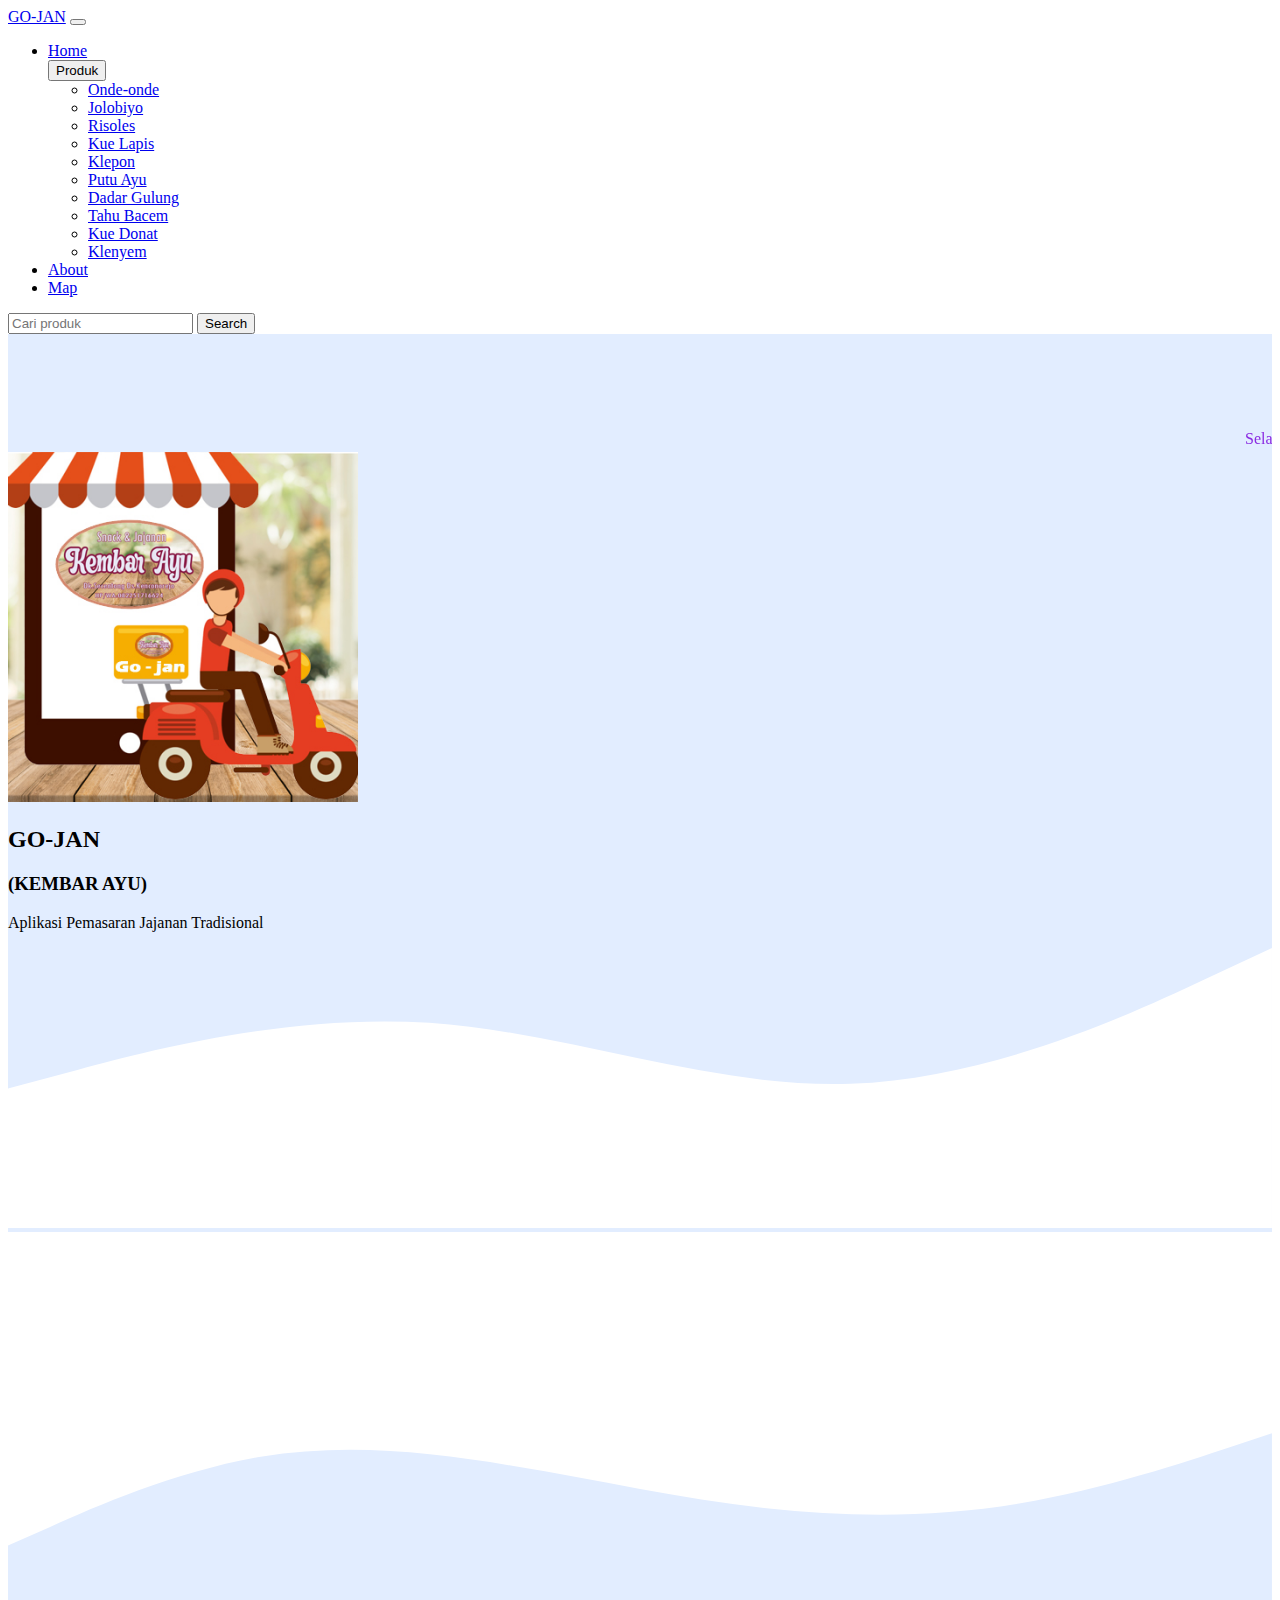
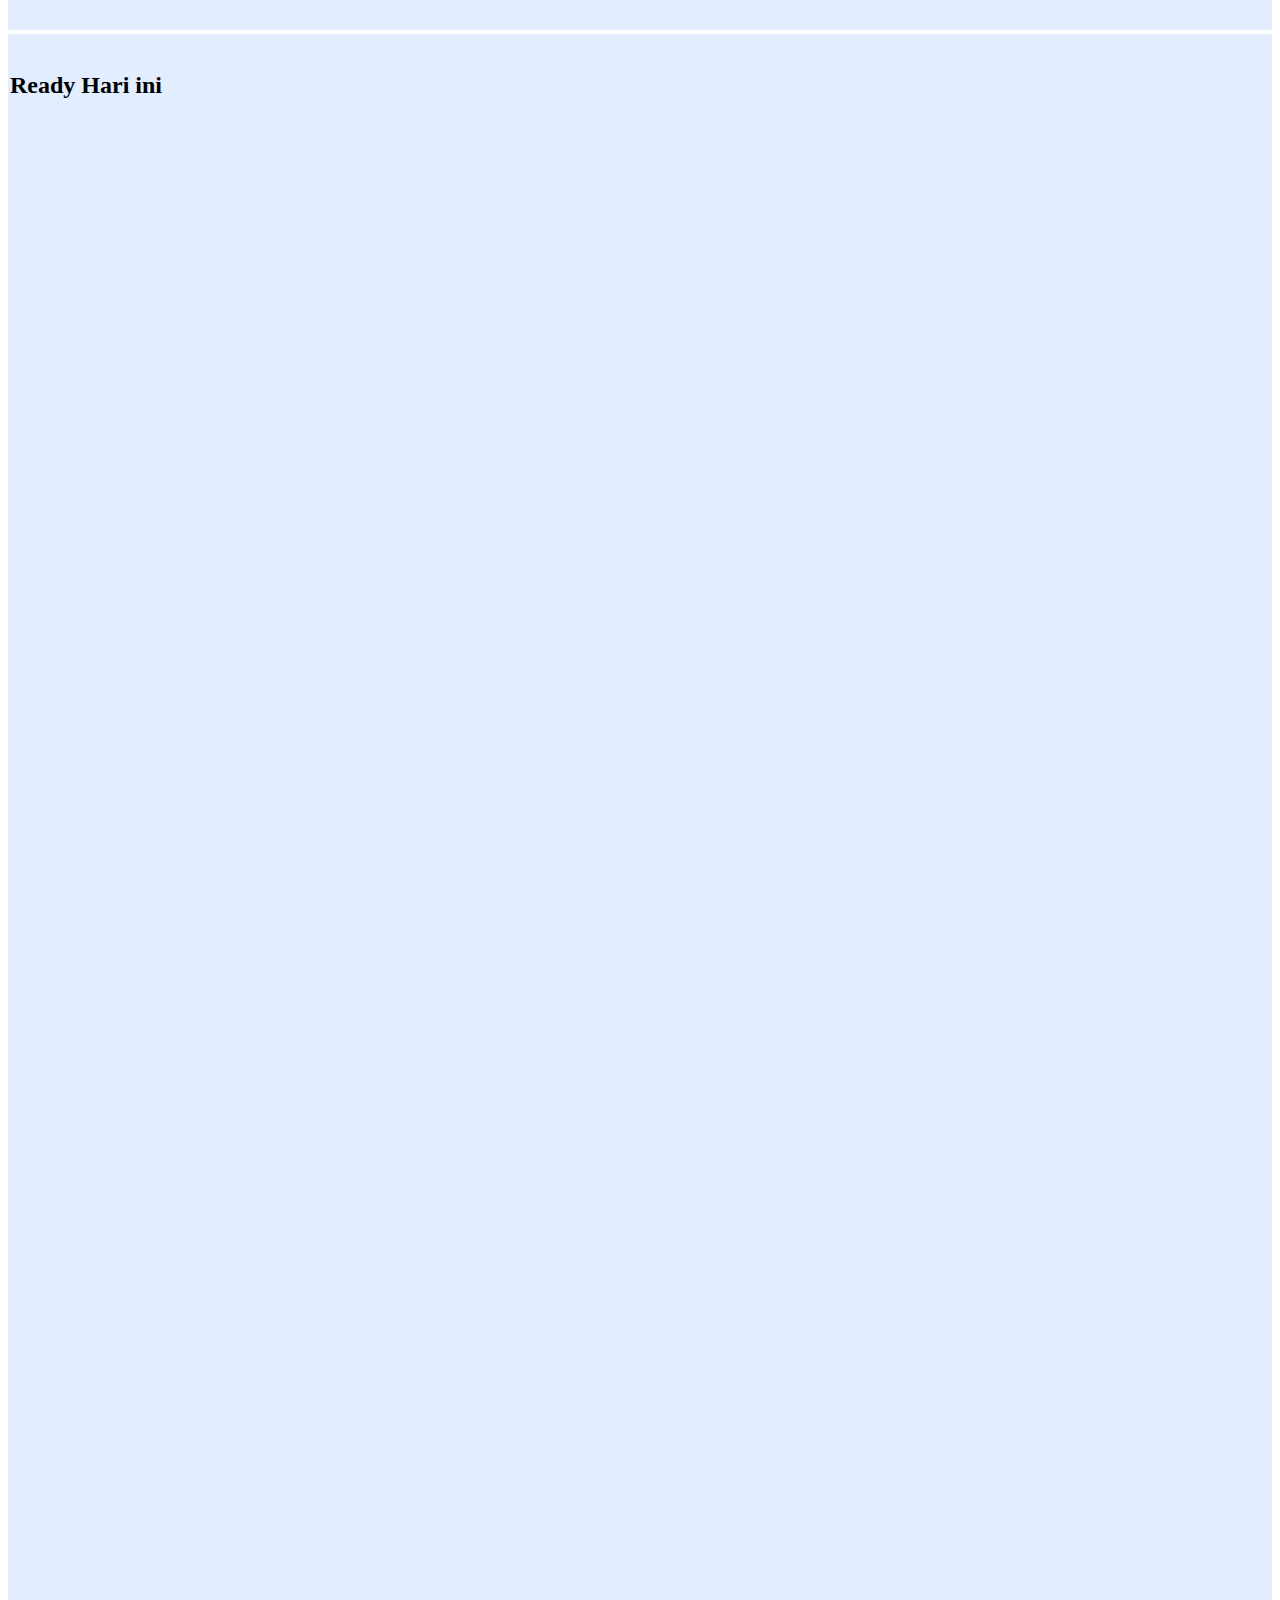
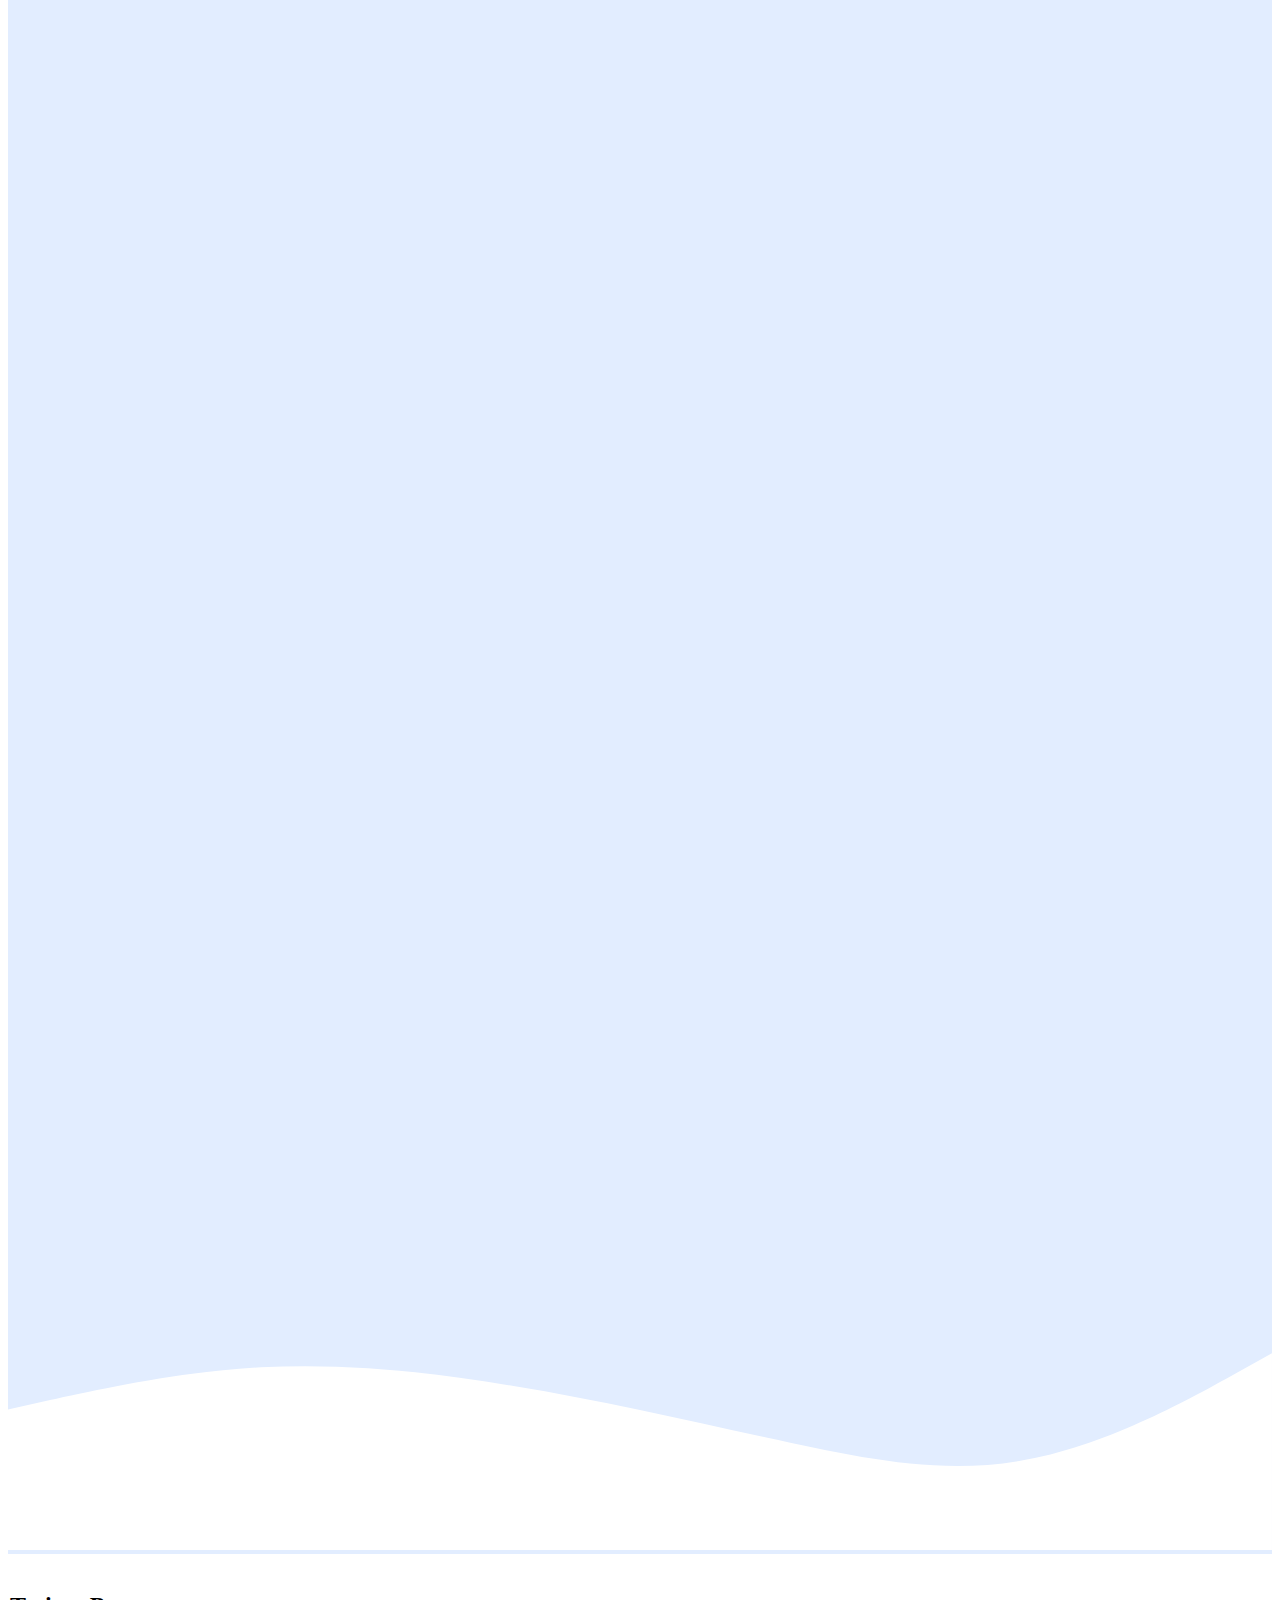
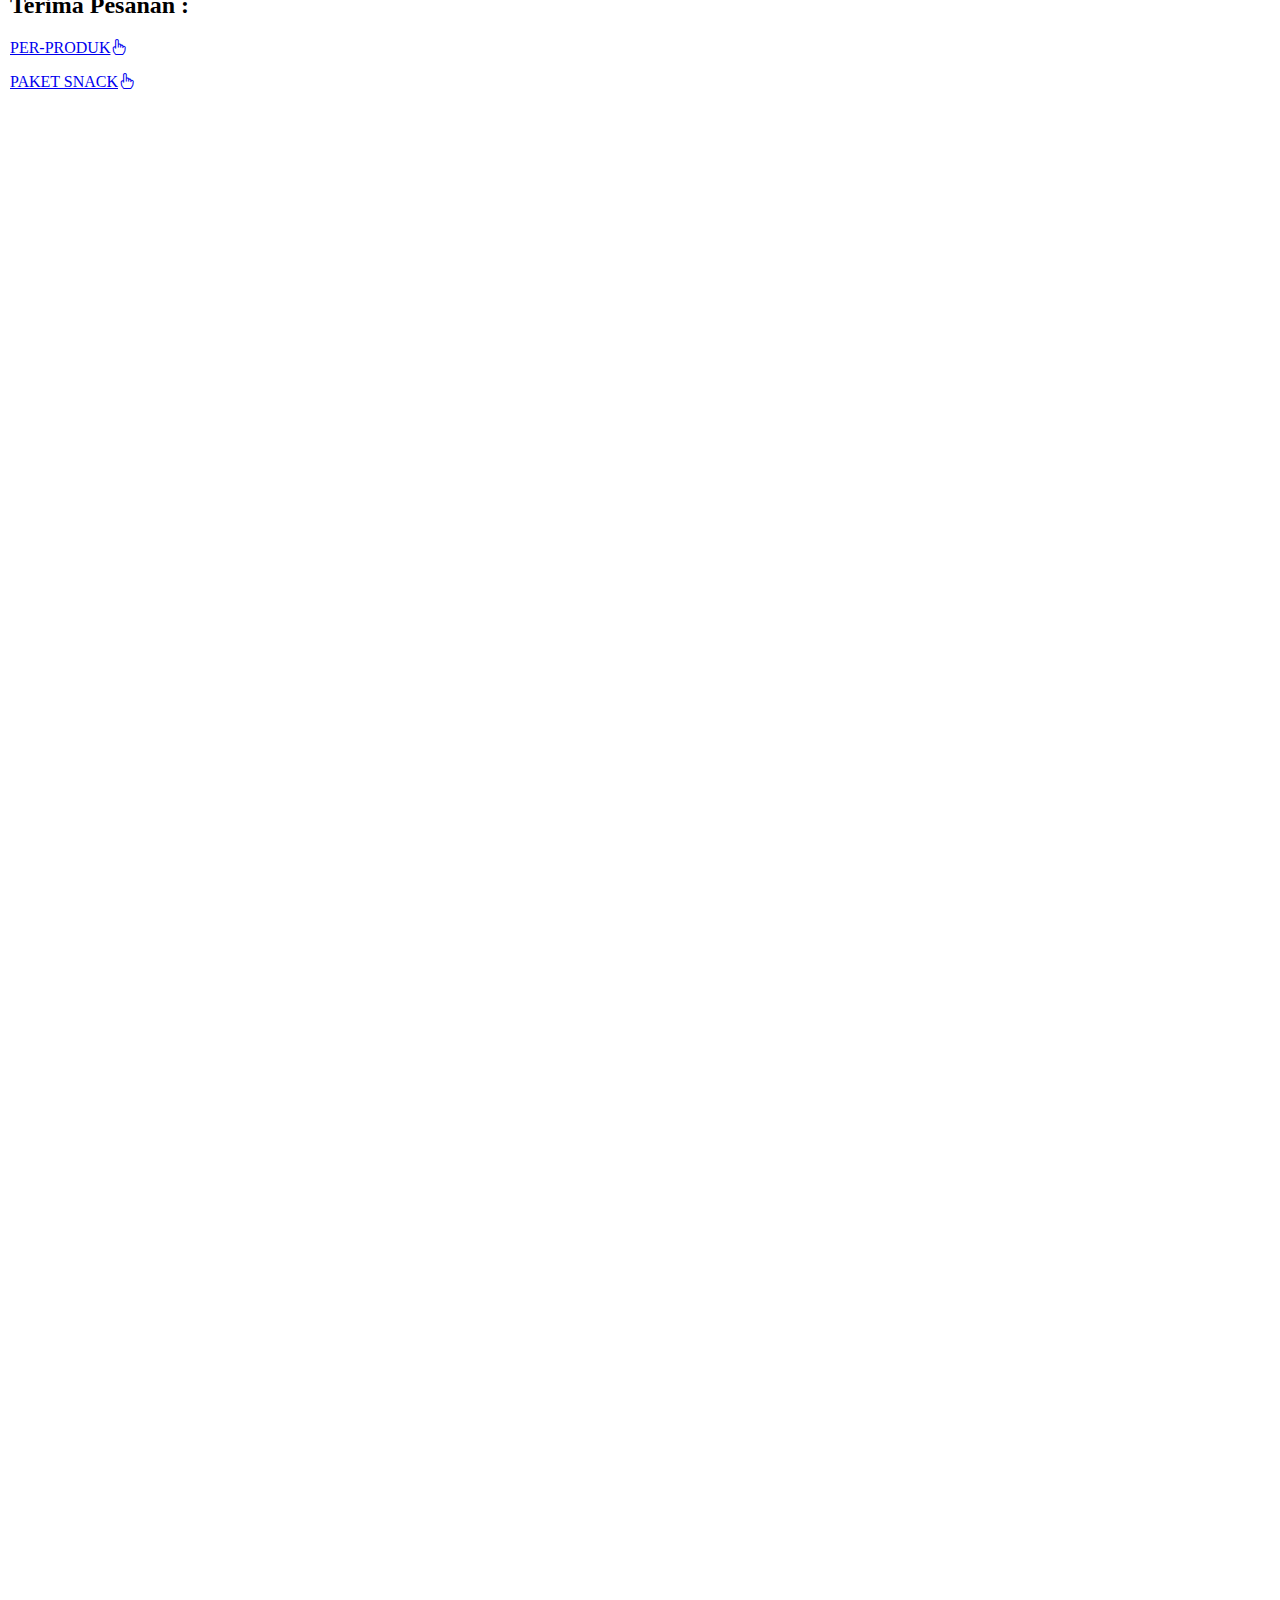
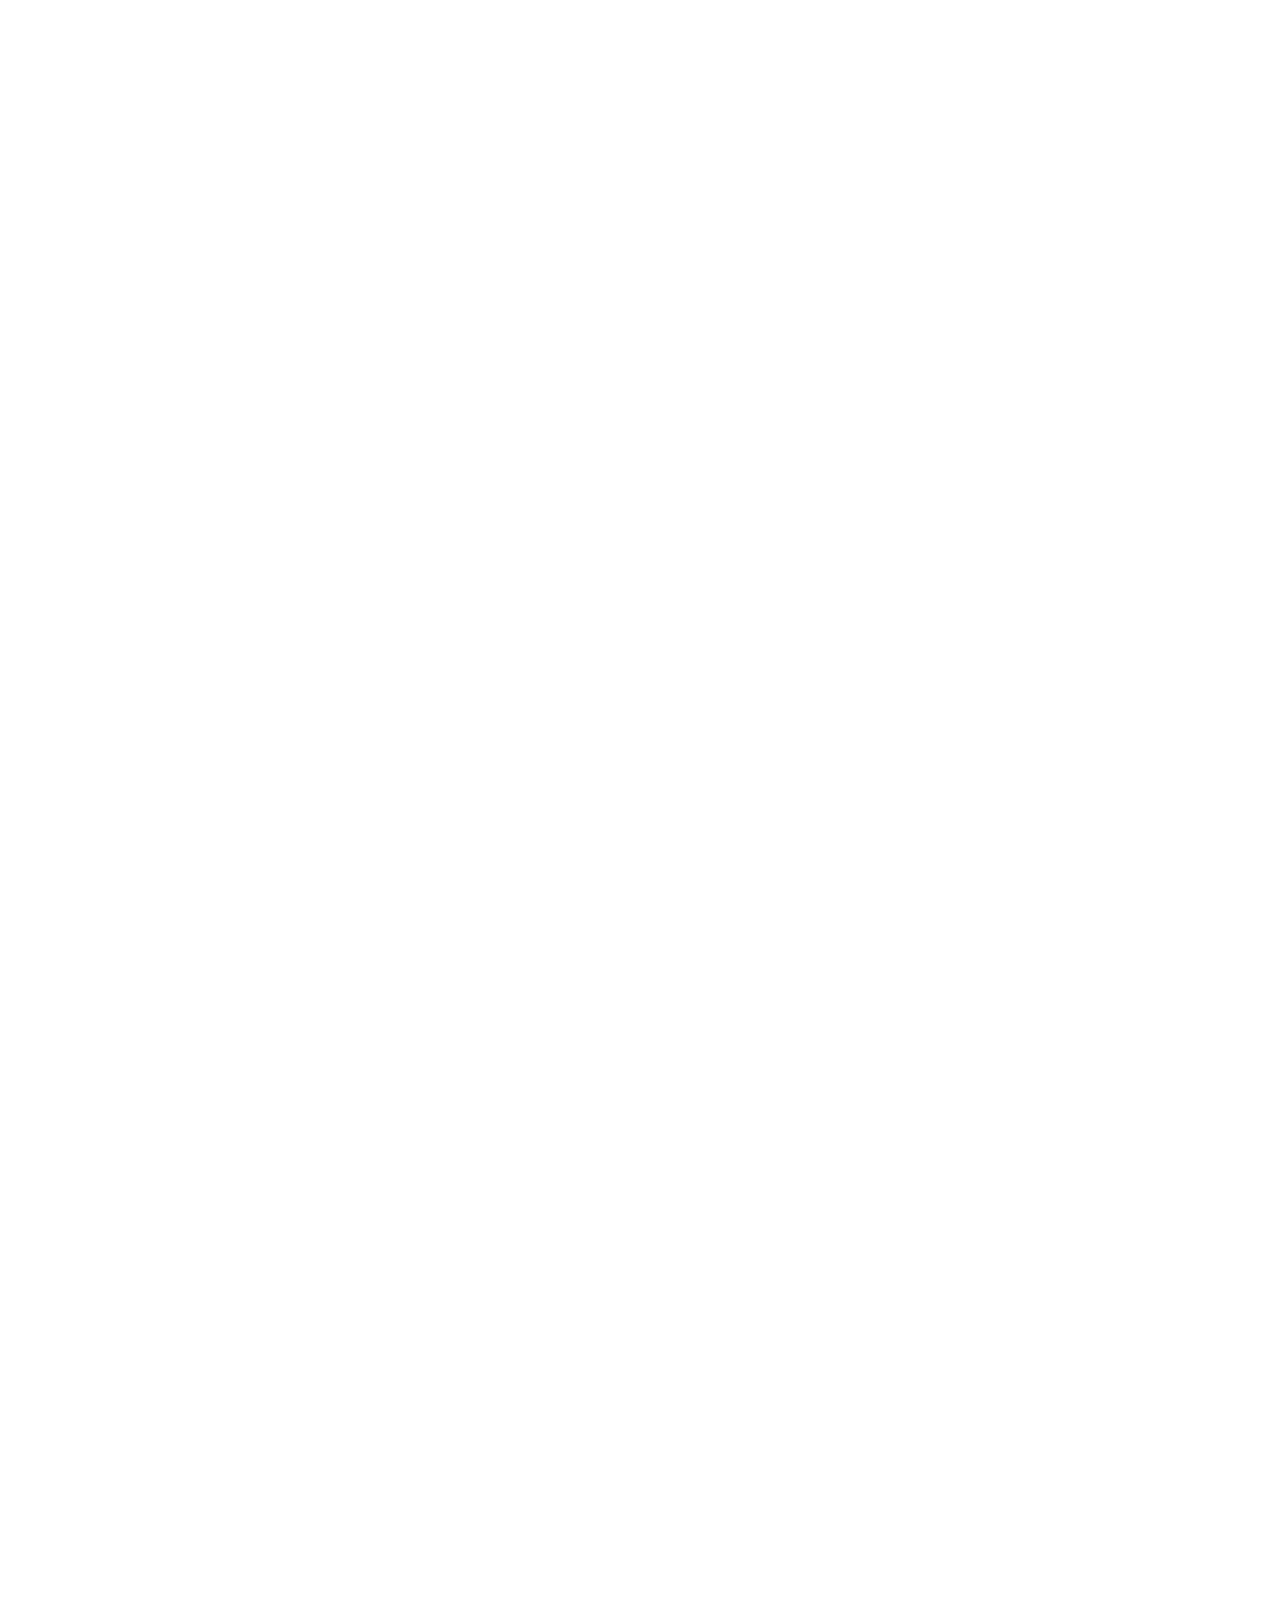
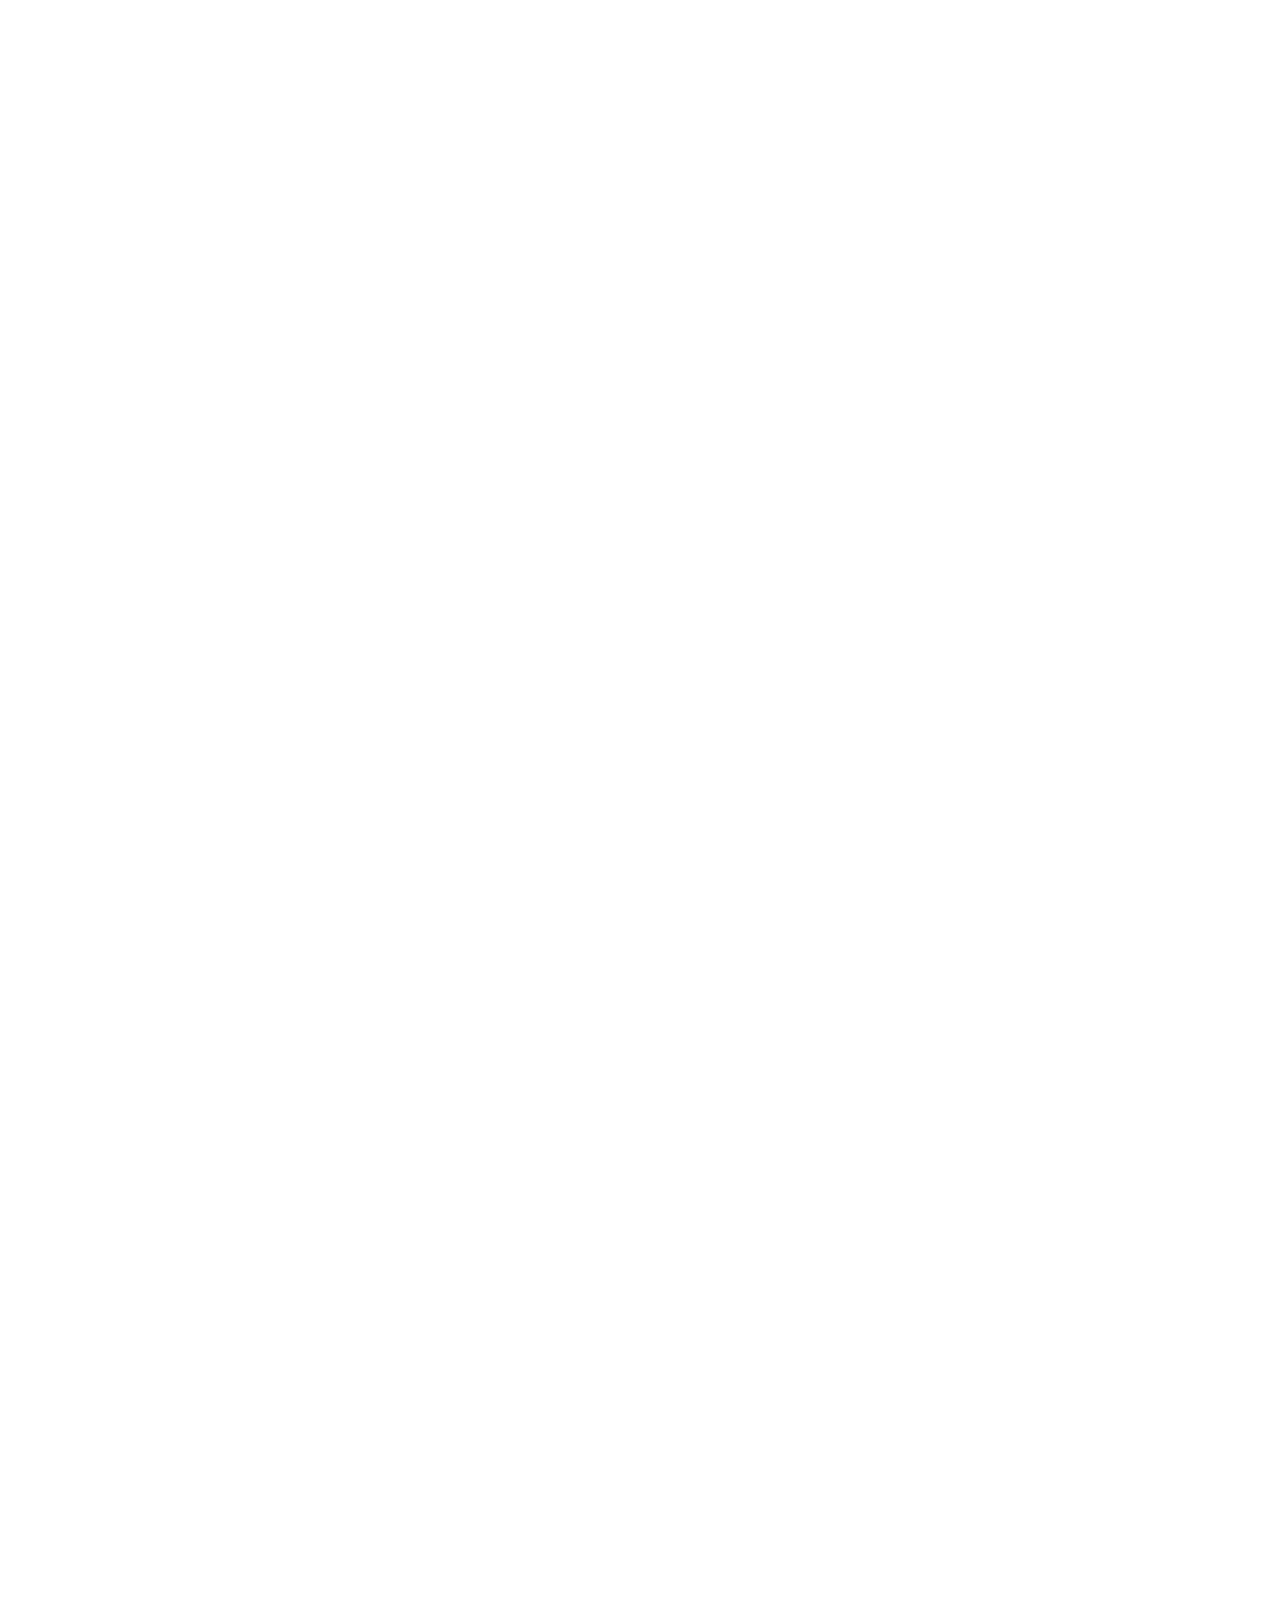
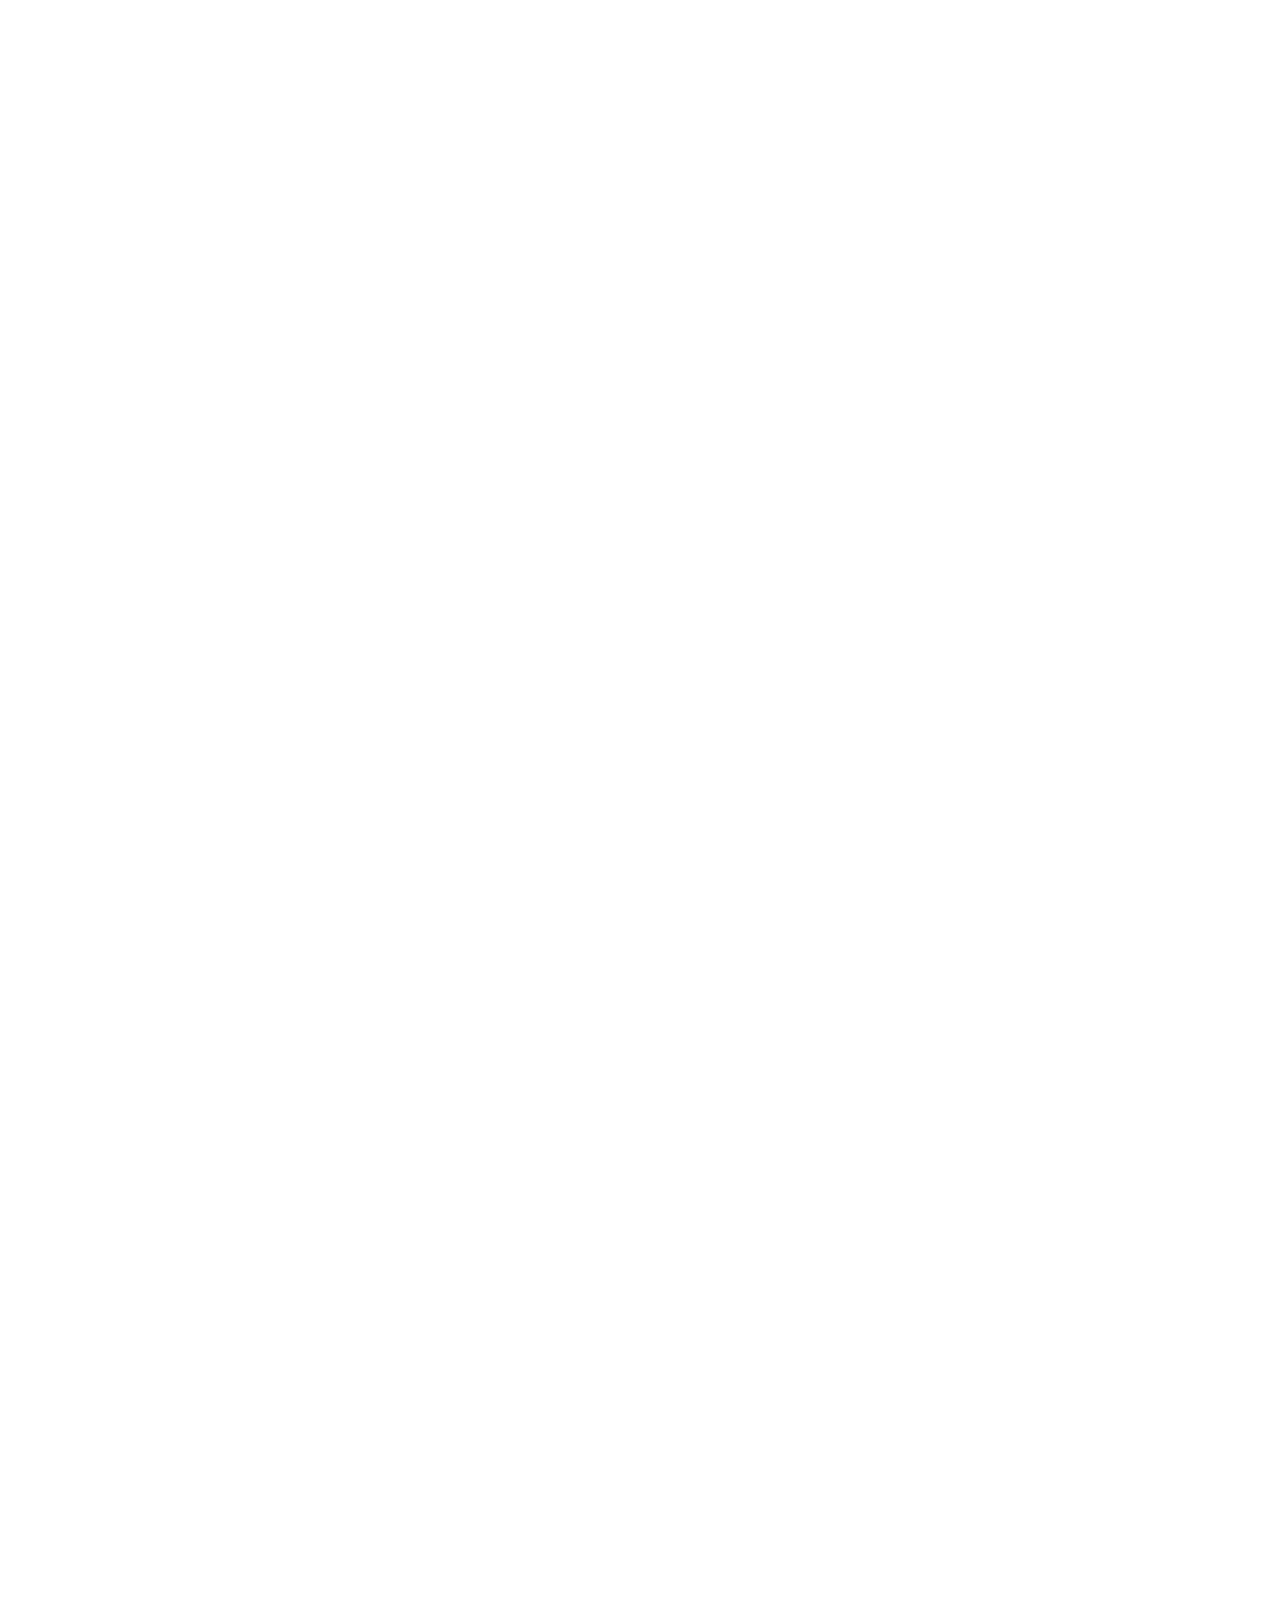
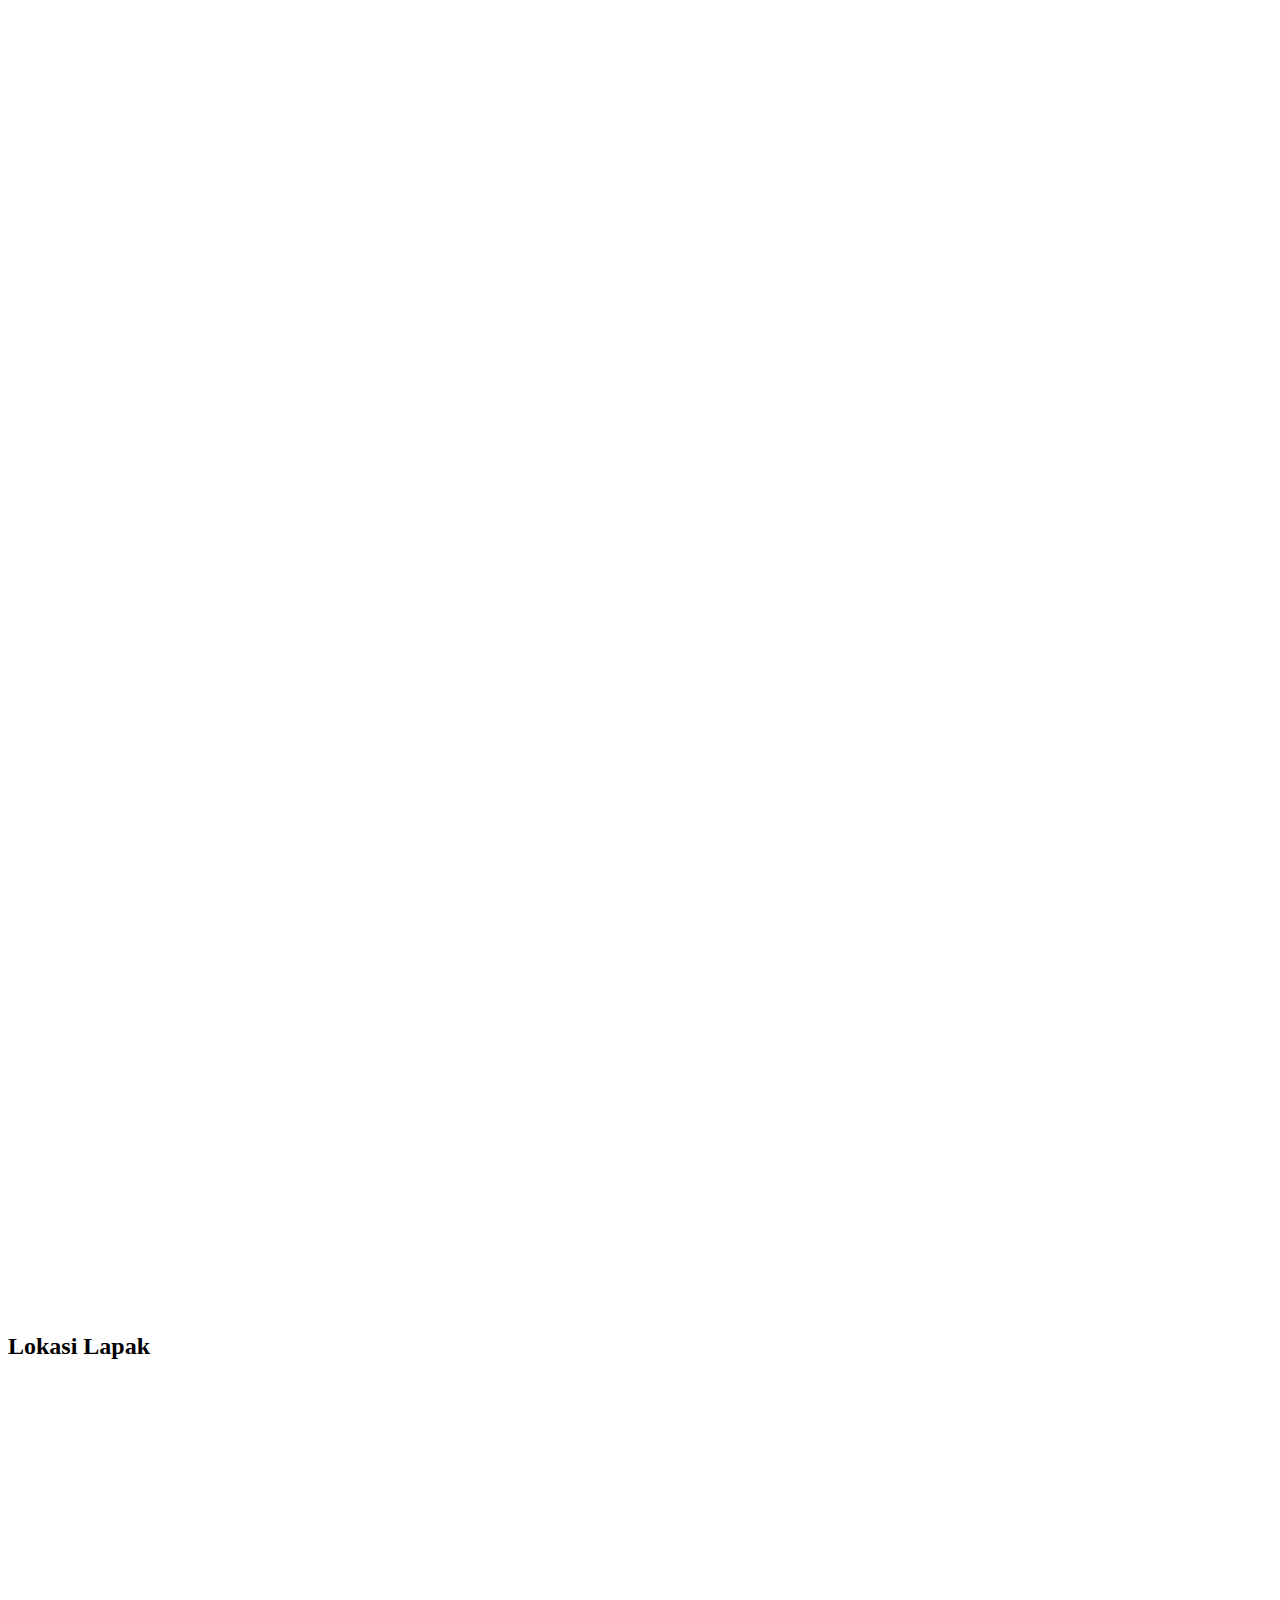
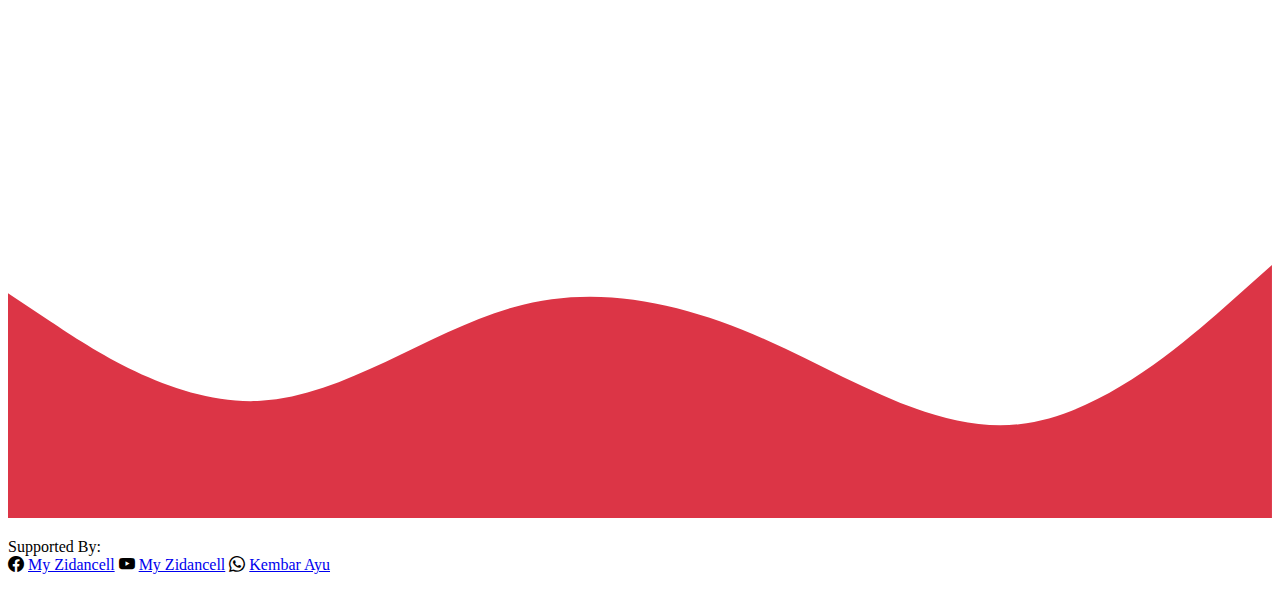
<file: index.html>
<!DOCTYPE html>
<html lang="en">
  <head>
    <!-- Required meta tags -->
    <meta charset="utf-8" />
    <meta name="viewport" content="width=device-width, initial-scale=1" />
<!---boostrap icon-->
<link rel="stylesheet" href="https://cdn.jsdelivr.net/npm/bootstrap-icons@1.5.0/font/bootstrap-icons.css">
    <!-- Bootstrap CSS -->
    <link href="https://cdn.jsdelivr.net/npm/bootstrap@5.0.2/dist/css/bootstrap.min.css" rel="stylesheet" integrity="sha384-EVSTQN3/azprG1Anm3QDgpJLIm9Nao0Yz1ztcQTwFspd3yD65VohhpuuCOmLASjC" crossorigin="anonymous" />
<!--AOS-->
  <link rel="stylesheet" href="https://unpkg.com/aos@next/dist/aos.css" />

    <!--My CSS -->
    <link rel="stylesheet" href="style.css" />
    

    <title>Gojan</title>
  </head>
  <body id="home">
    <!---Navbar -->
    <nav class="navbar navbar-expand-lg navbar-dark bg-danger shadow-sm fixed-top">
      <div class="container">
        <a class="navbar-brand" href="#">GO-JAN</a>
        <button class="navbar-toggler" type="button" data-bs-toggle="collapse" data-bs-target="#navbarNav" aria-controls="navbarNav" aria-expanded="false" aria-label="Toggle navigation">
          <span class="navbar-toggler-icon"></span>
        </button>
        
        <div class="collapse navbar-collapse" id="navbarNav">
          <ul class="navbar-nav ms-auto">
            <li class="nav-item">
              <a class="nav-link active" aria-current="page" href="#home">Home</a>
            </li>
            <!-- Dropdown -->
<div class="btn-group">
  <button type="button" class="btn btn-danger dropdown-toggle" data-bs-toggle="dropdown" aria-expanded="false">
  Produk
  </button>
  <ul class="dropdown-menu">
    <li><a class="dropdown-item" href="https://id.wikipedia.org/wiki/Onde-onde">Onde-onde</a></li>
    <li><a class="dropdown-item" href="https://id.wikipedia.org/wiki/Jalabria">Jolobiyo</a></li>
    <li><a class="dropdown-item" href="https://id.wikipedia.org/wiki/Risoles">Risoles</a></li>
    <li><a class="dropdown-item" href="https://id.wikipedia.org/wiki/Kue_lapisl">Kue Lapis</a></li>
    <li><a class="dropdown-item" href="https://id.wikipedia.org/wiki/Klepon">Klepon</a></li>
    <li><a class="dropdown-item" href="https://id.wikipedia.org/wiki/Kue_putu">Putu Ayu</a></li>
    <li><a class="dropdown-item" href="https://id.wikipedia.org/wiki/Dadar_gulung">Dadar Gulung</a></li>
    <li><a class="dropdown-item" href="https://id.wikipedia.org/wiki/Bacem">Tahu Bacem</a></li>
    <li><a class="dropdown-item" href="https://id.wikipedia.org/wiki/Donat">Kue Donat</a></li>
    <li><a class="dropdown-item" href="https://id.wikipedia.org/wiki/Klenyem">Klenyem</a></li>
  </ul>
</div>
<li class="nav-item">
  <a class="nav-link" href="#about">About</a>
</li>
            <li class="nav-item">
              <a class="nav-link" href="#contact">Map</a>
            </li>
          </ul>
        </div>
        <form class="d-flex" >
          <input class="form-control ms-3" type="search" placeholder="Cari produk" aria-label="Search">
          <button class="btn btn-outline-light ms-2" type="submit">Search</button>
        </form> 
      </div>
    </nav>

    <!---Akhir Navbar-->
    <!---Jumbotron -->
    
    <section class="jumbotron text-center"  />
    <div id="runningtext">
      <marquee behavior="scroll" scrollamount="3" onmouseover="this.stop();" onmouseout="this.start();" direction="left">
      Selamat Datang di Aplikasi Website Toko Online Jajanan Tradisonal "Kembar Ayu",Alamat :Dk.Secentong Ds.Kenconorejo,Tulis-Batang
      </marquee>
    </div> 
   
      <img src="img/gojan.jpg" width="350" class="rounded-circle img-thumbnail" data-aos="flip-left"  />
      <h2 class="display-4"><b>GO-JAN </b></h2><h3> (KEMBAR AYU)</h3>
      <p class="lead">Aplikasi Pemasaran Jajanan Tradisional</p>
      <svg xmlns="http://www.w3.org/2000/svg" viewBox="0 0 1440 320"><path fill="#ffffff" fill-opacity="1" d="M0,160L80,138.7C160,117,320,75,480,85.3C640,96,800,160,960,154.7C1120,149,1280,75,1360,37.3L1440,0L1440,320L1360,320C1280,320,1120,320,960,320C800,320,640,320,480,320C320,320,160,320,80,320L0,320Z"></path></svg>
    </section>

    <!---akhir Jumbotron-->
    <!-- About Us -->
    <section id="about">
      <div class="container"  data-aos="fade-up" data-aos-duration="2000">
        <div class="row text-center mb-3 mt-5">
          <div class="col">
            <h2>Tentang Go-jan</h2>
          </div>
        </div>
        <div class="row justify-content-center fs-5 text-center">
          <div class="col-md-4">
            <p>Go-jan (Gowo Jajan) adalah aplikasi pemasaran produk Jajanan Tradisional"Kembar Ayu".
          </div>
        </div>
      </div>
      <svg xmlns="http://www.w3.org/2000/svg" viewBox="0 0 1440 320"><path fill="#e2edff" fill-opacity="1" d="M0,224L48,202.7C96,181,192,139,288,122.7C384,107,480,117,576,133.3C672,149,768,171,864,181.3C960,192,1056,192,1152,176C1248,160,1344,128,1392,112L1440,96L1440,320L1392,320C1344,320,1248,320,1152,320C1056,320,960,320,864,320C768,320,672,320,576,320C480,320,384,320,288,320C192,320,96,320,48,320L0,320Z"></path></svg>
    </section>

    <!--Akhir About-->
    <!--Services-->
    <section id="services">
      <div class="container">
        <div class="row text-center mb-3">
          <div class="col">
            <h2>Ready Hari ini</h2>
          </div>
        </div>
        <div class="row justify-content-center">
          <div class="col-md-2 mb-2">
            <div class="card" div data-aos="zoom-in" data-aos-duration="500" >
              <img src="img/dadar.jpg" class="card-img-top " alt="services/dadar">
              <div class="card-body">
                <p class="card-text text-center fw-bold"><a href="whatsapp.html" >Beli <i class="bi bi-hand-index"> </i> </a></p>
              </div>
            </div>
          </div>
          <div class="col-md-2 mb-2">
            <div class="card"div data-aos="zoom-in"data-aos-duration="500" data aos delay="100"  >
              <img src="img/klepon.jpg" class="card-img-top" alt="services/pulsa">
              <div class="card-body">
                <p class="card-text text-center fw-bold"><a href="whatsapp.html" >Beli<i class="bi bi-hand-index"></i> </a></p>
              </div>
            </div>
          </div>
          <div class="col-md-2 mb-2">
            <div class="card"div data-aos="zoom-in"data-aos-duration="500" data aos delay="200" >
              <img src="img/lapis.jpg" class="card-img-top" alt="services/pulsa">
              <div class="card-body">
                <p class="card-text text-center fw-bold"><a href="whatsapp.html">Beli<i class="bi bi-hand-index"></i> </a></p>
              </div>
            </div>
          </div>
          <div class="col-md-2 mb-2">
            <div class="card" div data-aos="zoom-in"data-aos-duration="500" data aos delay="300">
              <img src="img/putu.jpg" class="card-img-top" alt="services/pulsa">
              <div class="card-body">
                <p class="card-text text-center fw-bold"><a href="whatsapp.html" >Beli<i class="bi bi-hand-index"></i> </a></p>
              </div>
            </div>
          </div>
          <div class="col-md-2 mb-2">
            <div class="card"div data-aos="zoom-in"data-aos-duration="500" data aos delay="400" >
              <img src="img/risoles.jpg" class="card-img-top" alt="services/pulsa">
              <div class="card-body">
                <p class="card-text text-center fw-bold"><a href="aksesoris.html" >Beli<i class="bi bi-hand-index"></i> </a></p>
              </div>
            </div>
          </div>
          <div class="col-md-2 mb-2">
            <div class="card"div data-aos="zoom-in"data-aos-duration="500" data aos delay="400" >
              <img src="img/sari.jpg" class="card-img-top" alt="services/pulsa">
              <div class="card-body">
                <p class="card-text text-center fw-bold"><a href="whatsapp.html" >Beli<i class="bi bi-hand-index"></i> </a></p>
              </div>
            </div>
          </div>
        </div>
        <svg xmlns="http://www.w3.org/2000/svg" viewBox="0 0 1440 320"><path fill="#ffffff" fill-opacity="1" d="M0,160L48,149.3C96,139,192,117,288,112C384,107,480,117,576,133.3C672,149,768,171,864,192C960,213,1056,235,1152,218.7C1248,203,1344,149,1392,122.7L1440,96L1440,320L1392,320C1344,320,1248,320,1152,320C1056,320,960,320,864,320C768,320,672,320,576,320C480,320,384,320,288,320C192,320,96,320,48,320L0,320Z"></path></svg>
      </section>
          <!--Akhir Servises-->
          <!--Gallery-->

          <section id="gallery">
            <div class="container">
              <div class="row text-center mb-3">
                <div class="col">
                  <h2>Terima Pesanan :</h2>
                  <p class="card-text text-center fw-bold"><a href="#.html" >PER-PRODUK<i class="bi bi-hand-index"></i></a><p class="card-text text-center fw-bold"><a href="#" >PAKET SNACK<i class="bi bi-hand-index"></i> </a></p>
              </div> 
              <div class="row justify-content-center">
                <div class="col-md-2 mb-1"div data-aos="flip-left" >
                  <a href="#">
                    <img src="img/lapis.jpg" alt="gallery1" class="img-fluid gallery-img"/>

                  </a>
                </div>
                <div class="col-md-2 mb-2"div data-aos="flip-left"  >
                  <a href="#">
                    <img src="img/klepon.jpg" alt="gallery1" class="img-fluid gallery-img"/>

                  </a>
                </div>
                <div class="col-md-2 mb-2"div data-aos="flip-left" >
                  <a href="#">
                    <img src="img/dadar.jpg" alt="gallery1" class="img-fluid gallery-img"/>

                  </a>
                </div>
                <div class="col-md-2 mb-2"div data-aos="flip-left" >
                  <a href="#">
                    <img src="img/risol.jpg" alt="gallery1" class="img-fluid gallery-img "/>

                  </a>
                </div>
                <div class="col-md-2 mb-2"div data-aos="flip-left" >
                  <a href="#">
                    <img src="img/putu.jpg" alt="gallery1" class="img-fluid gallery-img "/>

                  </a>
                </div>
                <div class="col-md-2 mb-2"div data-aos="flip-left" >
                  <a href="#">
                    <img src="img/sari.jpg" alt="gallery1" class="img-fluid gallery-img "/>

                  </a>
                </div>
                </div>
              </div>
            </div>

          </section>
          <!--Akhir Gallery-->
    <!--Contact-->
    <section id="contact">
      <div class="container">
        <div class="row text-center mb-3">
          <div class="col">
            <h2>Lokasi Lapak</h2>
          </div>
        </div>
        <div class="row justify-content-center fs-5 text-center"data-aos="zoom-in" >
            <div class="embed-responsive embed-responsive-16by9">
              <iframe
                src="https://www.google.com/maps/embed?pb=!1m18!1m12!1m3!1d3960.6563375978176!2d109.80635101400279!3d-6.931615669774481!2m3!1f0!2f0!3f0!3m2!1i1024!2i768!4f13.1!3m3!1m2!1s0x2e703d71b22fd63b%3A0x2c613cfabd989125!2sJajanan%20Tradisional%22KEMBAR%20AYU%22!5e0!3m2!1sid!2sid!4v1636446033052!5m2!1sid!2sid>"
                width="375"
                height="450"
                style="border: 2"
                allowfullscreen=""
                loading="lazy"
              ></iframe>
            </div>
        </div>
      </div>
      <svg xmlns="http://www.w3.org/2000/svg" viewBox="0 0 1440 320"><path fill="#dc3546" fill-opacity="1" d="M0,64L48,96C96,128,192,192,288,186.7C384,181,480,107,576,80C672,53,768,75,864,117.3C960,160,1056,224,1152,213.3C1248,203,1344,117,1392,74.7L1440,32L1440,320L1392,320C1344,320,1248,320,1152,320C1056,320,960,320,864,320C768,320,672,320,576,320C480,320,384,320,288,320C192,320,96,320,48,320L0,320Z"></path></svg>
    </section>
    <!--Akhir Contact-->
    <!--Footer-->
    <footer class="bg-danger text-white text-center pb-5" >
    <p>Supported By:<br> <i class="bi bi-facebook"></i> <a href="https://www.facebook.com/zidanecell.secentong" class="text-white fw-bold">My Zidancell</a>  <i class="bi bi-youtube"></i> <a href="https://www.youtube.com/channel/UC07i__Vmr-wVi5mLkacJRiQ" class="text-white fw-bold">My Zidancell</a>   <i class="bi bi-whatsapp">  </i> <a href="https://wa.me/+6282134741622" class="text-white fw-bold">Kembar Ayu</a> </p></div>
    </footer>
    <!--Akhir Footer-->

    <script src="https://cdn.jsdelivr.net/npm/bootstrap@5.0.2/dist/js/bootstrap.bundle.min.js" integrity="sha384-MrcW6ZMFYlzcLA8Nl+NtUVF0sA7MsXsP1UyJoMp4YLEuNSfAP+JcXn/tWtIaxVXM" crossorigin="anonymous"></script>
 
    <script src="https://unpkg.com/aos@next/dist/aos.js"></script>
    <script>
      AOS.init();
    </script>
    <script type="text/JavaScript">
      function search() {
        cosnt searchingengine - document.form('aksi').queryselector('search');
        
      }


    </script>
  </body>
</html>
</file>
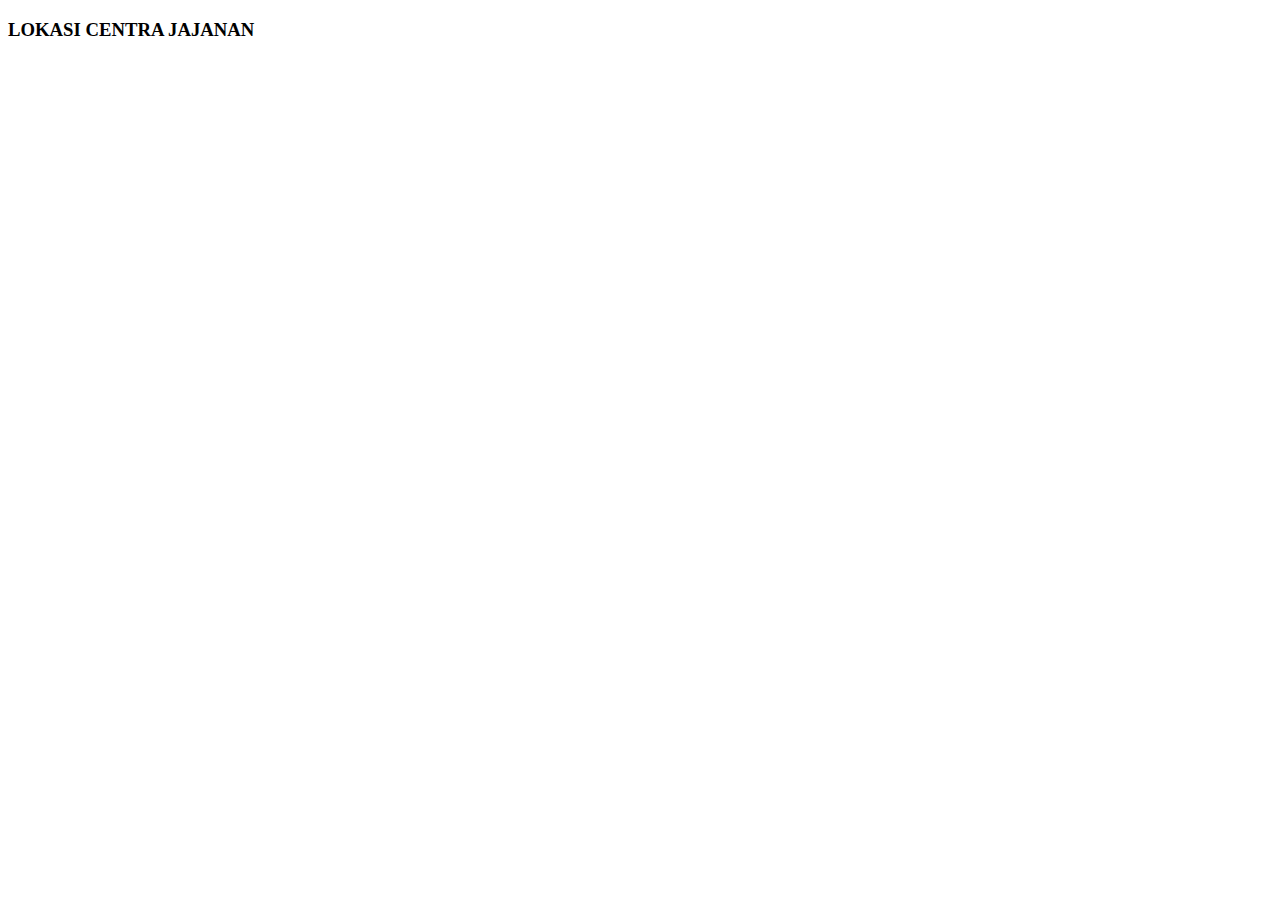
<file: map.html>
<!DOCTYPE html>
<html lang="en">
  <head>
    <!-- Required meta tags -->
    <meta charset="utf-8" />
    <meta name="viewport" content="width=device-width, initial-scale=1" />

    <!-- Bootstrap CSS -->
    <link href="https://cdn.jsdelivr.net/npm/bootstrap@5.0.2/dist/css/bootstrap.min.css" rel="stylesheet" integrity="sha384-EVSTQN3/azprG1Anm3QDgpJLIm9Nao0Yz1ztcQTwFspd3yD65VohhpuuCOmLASjC" crossorigin="anonymous" />

    <title>Lokasi TOKO Centra Jajanan</title>
  </head>
  <body>
    <div class="container">
      <h3>LOKASI CENTRA JAJANAN</h3>
      <div class="embed-responsive embed-responsive-16by9 justify-content-center">
        <iframe
          src="https://www.google.com/maps/embed?pb=!1m18!1m12!1m3!1d3960.656397053765!2d109.80630081397177!3d-6.931608594991811!2m3!1f0!2f0!3f0!3m2!1i1024!2i768!4f13.1!3m3!1m2!1s0x2e703c62c90c7549%3A0x8865118998f428d4!2sZidane%20Cell!5e0!3m2!1sid!2sid!4v1633078104566!5m2!1sid!2sid"
          width="600"
          height="450"
          style="border: 0"
          allowfullscreen=""
          loading="lazy"
        ></iframe>
      </div>
    </div>
    <!-- Optional JavaScript; choose one of the two! -->

    <!-- Option 1: Bootstrap Bundle with Popper -->
    <script src="https://cdn.jsdelivr.net/npm/bootstrap@5.0.2/dist/js/bootstrap.bundle.min.js" integrity="sha384-MrcW6ZMFYlzcLA8Nl+NtUVF0sA7MsXsP1UyJoMp4YLEuNSfAP+JcXn/tWtIaxVXM" crossorigin="anonymous"></script>

    <!-- Option 2: Separate Popper and Bootstrap JS -->
    <!--
    <script src="https://cdn.jsdelivr.net/npm/@popperjs/core@2.9.2/dist/umd/popper.min.js" integrity="sha384-IQsoLXl5PILFhosVNubq5LC7Qb9DXgDA9i+tQ8Zj3iwWAwPtgFTxbJ8NT4GN1R8p" crossorigin="anonymous"></script>
    <script src="https://cdn.jsdelivr.net/npm/bootstrap@5.0.2/dist/js/bootstrap.min.js" integrity="sha384-cVKIPhGWiC2Al4u+LWgxfKTRIcfu0JTxR+EQDz/bgldoEyl4H0zUF0QKbrJ0EcQF" crossorigin="anonymous"></script>
    -->
  </body>
</html>
</file>
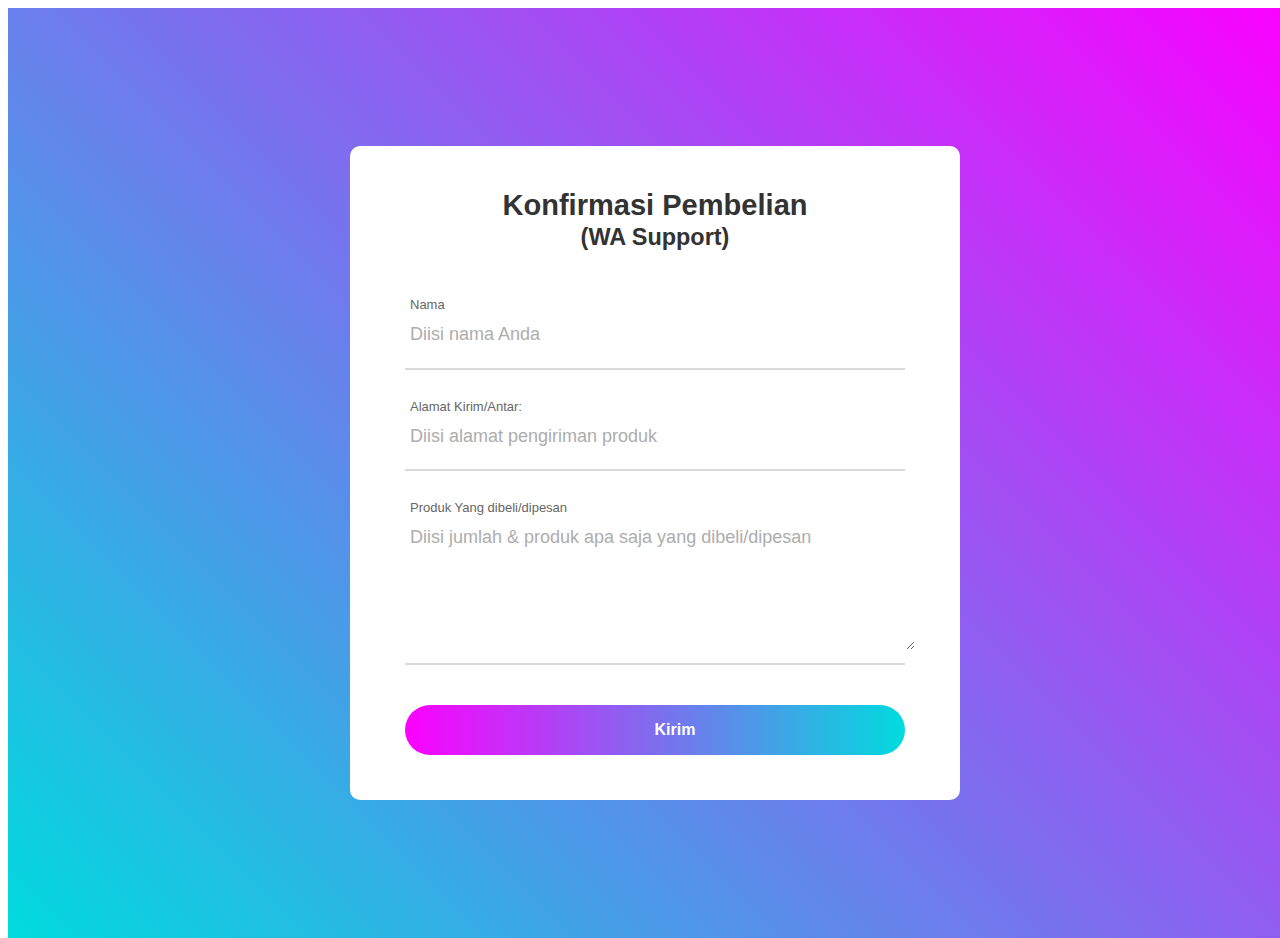
<file: whatsapp.html>
<!DOCTYPE html>
<html lang="en">
  <head>
    <meta charset="UTF-8" />
    <meta name="viewport" content="width=device-width, initial-scale=1.0" />
    <meta http-equiv="X-UA-Compatible" content="ie=edge" />
    <link rel="stylesheet" href="style2.css" />
    <script src="https://ajax.googleapis.com/ajax/libs/jquery/3.3.1/jquery.min.js"></script>
  </head>
  <body>
    <div class="container-contact100">
      <div class="wrap-contact100">
        <form class="contact100-form validate-form" id="whatsapp">
          <span class="contact100-form-title"
            ><h5>Konfirmasi Pembelian</h5>
            <h6>(WA Support)</h6>
          </span>
          <input class="tujuan" type="hidden" id="noAdmin" />
          <div class="wrap-input100">
            <span class="label-input100">Nama </span>
            <label>
              <input class="input100 nama" type="text" placeholder="Diisi nama Anda" />
            </label>
            <span class="focus-input100"></span>
          </div>
          <div class="wrap-input100">
            <span class="label-input100">Alamat Kirim/Antar:</span>
            <label>
              <input class="input100 alamat" type="text" placeholder="Diisi alamat pengiriman produk" />
            </label>
            <span class="focus-input100"></span>
          </div>
          <div class="wrap-input100">
            <span class="label-input100">Produk Yang dibeli/dipesan</span>
            <label>
              <textarea class="input100 alamat" placeholder="Diisi jumlah & produk apa saja yang dibeli/dipesan"></textarea>
            </label>
            <span class="focus-input100"></span>
          </div>
          <div class="container-contact100-form-btn">
            <div class="wrap-contact100-form-btn">
              <div class="contact100-form-bgbtn"></div>
              <a class="contact100-form-btn submit">Kirim</a>
            </div>
          </div>
        </form>
      </div>
    </div>
    <script>
      //no wa admin
      $("#noAdmin").val("082134741622");
      $(".whatsapp-btn").click(function () {
        $("#whatsapp").toggleClass("toggle");
      });
      // Onclick Whatsapp Sent!
      $("#whatsapp .submit").click(WhatsApp);
      $("#whatsapp input, #whatsapp textarea").keypress(function () {
        if (event.which == 13) WhatsApp();
      });
      var reg = /^([A-Za-z0-9_\-\.])+\@([A-Za-z0-9_\-\.])+\.([A-Za-z]{2,4})$/;

      function WhatsApp() {
        var ph = "";
        if ($("#whatsapp .nama").val() == "") {
          // Cek Nama
          ph = $("#whatsapp .nama").attr("placeholder");
          alert("Silahkan tulis " + ph);
          $("#whatsapp .nama").focus();
          return false;
        } else if ($("#whatsapp .nowhatsapp").val() == "") {
          // Cek Whatsapp
          ph = $("#whatsapp .nowhatsapp").attr("placeholder");
          alert("Silahkan tulis " + ph);
          $("#whatsapp .nowhatsapp").focus();
          return false;
        } else if ($("#whatsapp .alamat").val() == "") {
          // Cek Alamat
          ph = $("#whatsapp .alamat").attr("placeholder");
          alert("Silahkan tulis " + ph);
          $("#whatsapp .alamat").focus();
          return false;
        } else {
          // Check Device (Mobile/Desktop)
          var url_wa = "https://web.whatsapp.com/send";
          if (/Android|webOS|iPhone|iPad|iPod|BlackBerry|IEMobile|Opera Mini/i.test(navigator.userAgent)) {
            url_wa = "whatsapp://send/";
          }
          // Get Value
          var tujuan = $("#whatsapp .tujuan").val(),
            via_url = location.href,
            nama = $("#whatsapp .nama").val(),
            nowhatsapp = $("#whatsapp .nowhatsapp").val(),
            alamat = $("#whatsapp .alamat").val();
          $(this).attr("href", url_wa + "?phone=62 " + tujuan + "&text=Nama: " + nama + " %0ANo. Whatsapp: " + nowhatsapp + "%0AAlamat: " + alamat + " %0A%0Avia " + via_url);
          var w = 960,
            h = 540,
            left = Number(screen.width / 2 - w / 2),
            tops = Number(screen.height / 2 - h / 2),
            popupWindow = window.open(this.href, "", "toolbar=no, location=no, directories=no, status=no, menubar=no, scrollbars=yes, resizable=1, copyhistory=no, width=" + w + ", height=" + h + ", top=" + tops + ", left=" + left);
          popupWindow.focus();
          return false;
        }
      }
    </script>
  </body>
</html>
</file>
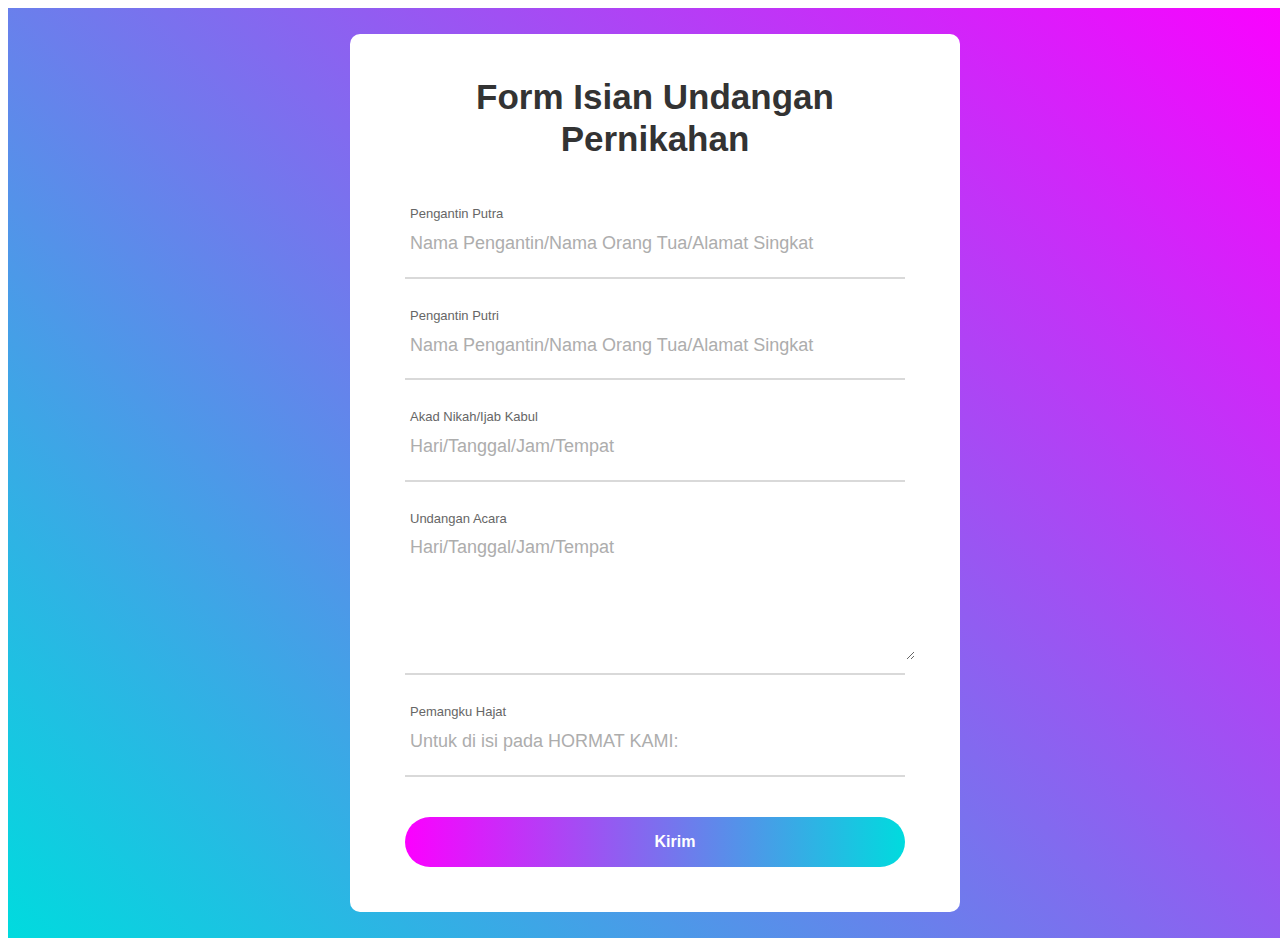
<file: whatsapp2.html>
<!DOCTYPE html>
<html lang="en">
  <head>
    <meta charset="UTF-8" />
    <meta name="viewport" content="width=device-width, initial-scale=1.0" />
    <meta http-equiv="X-UA-Compatible" content="ie=edge" />
    <link rel="stylesheet" href="style2.css" />
    <script src="https://ajax.googleapis.com/ajax/libs/jquery/3.3.1/jquery.min.js"></script>
  </head>
  <body>
    <div class="container-contact100">
      <div class="wrap-contact100">
        <form class="contact100-form validate-form" id="whatsapp">
          <span class="contact100-form-title">Form Isian Undangan Pernikahan </span>
          <input class="tujuan" type="hidden" id="noAdmin" />
          <div class="wrap-input100">
            <span class="label-input100">Pengantin Putra</span>
            <label>
              <input class="input100 nama" type="text" placeholder="Nama Pengantin/Nama Orang Tua/Alamat Singkat" />
            </label>
            <span class="focus-input100"></span>
          </div>
          <div class="wrap-input100">
            <span class="label-input100">Pengantin Putri</span>
            <label>
              <input class="input100 nowhatsapp" type="text" placeholder="Nama Pengantin/Nama Orang Tua/Alamat Singkat" />
            </label>
            <span class="focus-input100"></span>
          </div>
          <div class="wrap-input100">
            <span class="label-input100">Akad Nikah/Ijab Kabul</span>
            <label>
              <input class="input100 nowhatsapp" type="text" placeholder="Hari/Tanggal/Jam/Tempat" />
            </label>
            <span class="focus-input100"></span>
          </div>
          <div class="wrap-input100">
            <span class="label-input100">Undangan Acara</span>
            <label>
              <textarea class="input100 alamat" placeholder="Hari/Tanggal/Jam/Tempat"></textarea>
            </label>
            <span class="focus-input100"></span>
          </div>
          <div class="wrap-input100">
            <span class="label-input100">Pemangku Hajat</span>
            <label> <input class="input100 nowhatsapp" type="text" placeholder="Untuk di isi pada HORMAT KAMI:" /> </label>
            <span class="focus-input100"></span>
          </div>
          <div class="container-contact100-form-btn">
            <div class="wrap-contact100-form-btn">
              <div class="contact100-form-bgbtn"></div>
              <a class="contact100-form-btn submit">Kirim</a>
            </div>
          </div>
        </form>
      </div>
    </div>
    <script>
      //no wa admin
      $("#noAdmin").val("082134741622");
      $(".whatsapp-btn").click(function () {
        $("#whatsapp").toggleClass("toggle");
      });
      // Onclick Whatsapp Sent!
      $("#whatsapp .submit").click(WhatsApp);
      $("#whatsapp input, #whatsapp textarea").keypress(function () {
        if (event.which == 13) WhatsApp();
      });
      var reg = /^([A-Za-z0-9_\-\.])+\@([A-Za-z0-9_\-\.])+\.([A-Za-z]{2,4})$/;

      function WhatsApp() {
        var ph = "";
        if ($("#whatsapp .nama").val() == "") {
          // Cek Nama
          ph = $("#whatsapp .nama").attr("placeholder");
          alert("Silahkan tulis " + ph);
          $("#whatsapp .nama").focus();
          return false;
        }  } else if ($("#whatsapp .nowhatsapp").val() == "") {
          // Cek Whatsapp
          ph = $("#whatsapp .nowhatsapp").attr("placeholder");
          alert("Silahkan tulis " + ph);
          $("#whatsapp .nowhatsapp").focus();
          return false;
        }else if ($("#whatsapp .ijab").val() == "") {
          // Cek Whatsapp
          ph = $("#whatsapp .ijab").attr("placeholder");
          alert("Silahkan tulis " + ph);
          $("#whatsapp .ijab").focus();
          return false;
        } else if ($("#whatsapp .ijab").val() == "") {
          // Cek Whatsapp
          ph = $("#whatsapp .ijab").attr("placeholder");
          alert("Silahkan tulis " + ph);
          $("#whatsapp .ijab").focus();
          return false;
        }else if ($("#whatsapp .alamat").val() == "") {
          // Cek Alamat
          ph = $("#whatsapp .alamat").attr("placeholder");
          alert("Silahkan tulis " + ph);
          $("#whatsapp .alamat").focus();
          return false;
        } else {
          // Check Device (Mobile/Desktop)
          var url_wa = "https://web.whatsapp.com/send";
          if (/Android|webOS|iPhone|iPad|iPod|BlackBerry|IEMobile|Opera Mini/i.test(navigator.userAgent)) {
            url_wa = "whatsapp://send/";
          }
          // Get Value
          var tujuan = $("#whatsapp .tujuan").val(),
            via_url = location.href,
            nama = $("#whatsapp .nama").val(),
            nowhatsapp = $("#whatsapp .nowhatsapp").val(),
            alamat = $("#whatsapp .alamat").val();
          $(this).attr("href", url_wa + "?phone=62 " + tujuan + "&text=Nama: " + nama + " %0ANo. Whatsapp: " + nowhatsapp + "%0AAlamat: " + alamat + " %0A%0Avia " + via_url);
          var w = 960,
            h = 540,
            left = Number(screen.width / 2 - w / 2),
            tops = Number(screen.height / 2 - h / 2),
            popupWindow = window.open(this.href, "", "toolbar=no, location=no, directories=no, status=no, menubar=no, scrollbars=yes, resizable=1, copyhistory=no, width=" + w + ", height=" + h + ", top=" + tops + ", left=" + left);
          popupWindow.focus();
          return false;
        }
      }
    </script>
  </body>
</html>
</file>
<file: style.css>
body {
  min-height: 3000px;
}

.jumbotron {
  padding-top: 6rem;
  background-color: #e2edff;
}
#services {
  background-color: #e2edff;
}

#services .row > * {
  padding: 2px;
}
section {
  padding-top: 1rem;
}
#runningtext {
  width: 100%;
  background-color: #e2edff;
  color: blueviolet;
  position: relative;
}
.gallery-img {
  width: 100%;
}
#gallery .row > * {
  padding: 2px;
}
</file>
<file: style2.css>
Edit in JSFiddle CSS * {
  margin: 0px;
  padding: 0px;
  box-sizing: border-box;
}

body,
html {
  height: 100%;
  font-family: Helvetica, sans-serif;
}
/*---------------------------------------------*/
a {
  font-family: Helvetica, sans-serif;
  font-size: 14px;
  line-height: 1.7;
  color: #666666;
  margin: 0px;
  transition: all 0.4s;
  -webkit-transition: all 0.4s;
  -o-transition: all 0.4s;
  -moz-transition: all 0.4s;
}

a:focus {
  outline: none !important;
}

a:hover {
  text-decoration: none;
}
/*---------------------------------------------*/
h1,
h2,
h3,
h4,
h5,
h6 {
  margin: 0px;
}

p {
  font-family: Helvetica, sans-serif;
  font-size: 14px;
  line-height: 1.7;
  color: #666666;
  margin: 0px;
}

ul,
li {
  margin: 0px;
  list-style-type: none;
}
/*---------------------------------------------*/
input {
  outline: none;
  border: none;
}

textarea {
  outline: none;
  border: none;
}

textarea:focus,
input:focus {
  border-color: transparent !important;
}

input:focus::-webkit-input-placeholder {
  color: transparent;
}

input:focus:-moz-placeholder {
  color: transparent;
}

input:focus::-moz-placeholder {
  color: transparent;
}

input:focus:-ms-input-placeholder {
  color: transparent;
}

textarea:focus::-webkit-input-placeholder {
  color: transparent;
}

textarea:focus:-moz-placeholder {
  color: transparent;
}

textarea:focus::-moz-placeholder {
  color: transparent;
}

textarea:focus:-ms-input-placeholder {
  color: transparent;
}

input::-webkit-input-placeholder {
  color: #adadad;
}

input:-moz-placeholder {
  color: #adadad;
}

input::-moz-placeholder {
  color: #adadad;
}

input:-ms-input-placeholder {
  color: #adadad;
}

textarea::-webkit-input-placeholder {
  color: #adadad;
}

textarea:-moz-placeholder {
  color: #adadad;
}

textarea::-moz-placeholder {
  color: #adadad;
}

textarea:-ms-input-placeholder {
  color: #adadad;
}
/*---------------------------------------------*/
button {
  outline: none !important;
  border: none;
  background: transparent;
}

button:hover {
  cursor: pointer;
}

iframe {
  border: none !important;
}
/*---------------------------------------------*/
.container {
  max-width: 1200px;
}
/*//////////////////////////////////////////////////////////////////
[ Contact ]*/
.container-contact100 {
  width: 100%;
  min-height: 100vh;
  display: -webkit-box;
  display: -webkit-flex;
  display: -moz-box;
  display: -ms-flexbox;
  display: flex;
  flex-wrap: wrap;
  justify-content: center;
  align-items: center;
  padding: 15px;
  background: #4a64bf;
  background: -webkit-linear-gradient(45deg, #00dbde, #fc00ff);
  background: -o-linear-gradient(45deg, #00dbde, #fc00ff);
  background: -moz-linear-gradient(45deg, #00dbde, #fc00ff);
  background: linear-gradient(45deg, #00dbde, #fc00ff);
}

.wrap-contact100 {
  width: 500px;
  background: #fff;
  border-radius: 10px;
  overflow: hidden;
  padding: 42px 55px 45px 55px;
}
/*------------------------------------------------------------------
[ Form ]*/
.contact100-form {
  width: 100%;
}

.contact100-form-title {
  display: block;
  font-family: Helvetica, sans-serif;
  font-size: 35px;
  font-weight: 900;
  color: #333333;
  line-height: 1.2;
  text-align: center;
  padding-bottom: 44px;
}
/*------------------------------------------------------------------
[ Input ]*/
.wrap-input100 {
  width: 100%;
  position: relative;
  border-bottom: 2px solid #d9d9d9;
  padding-bottom: 13px;
  margin-bottom: 27px;
}

.label-input100 {
  font-family: Helvetica, sans-serif;
  font-size: 13px;
  color: #666666;
  line-height: 1.5;
  padding-left: 5px;
}

.input100 {
  display: block;
  width: 100%;
  background: transparent;
  font-family: Helvetica, sans-serif;
  font-size: 18px;
  color: #333333;
  line-height: 1.2;
  padding: 0 5px;
}

.focus-input100 {
  position: absolute;
  display: block;
  width: 100%;
  height: 100%;
  top: 0;
  left: 0;
  pointer-events: none;
}

.focus-input100::before {
  content: "";
  display: block;
  position: absolute;
  bottom: -2px;
  left: 0;
  width: 0;
  height: 2px;
  -webkit-transition: all 0.4s;
  -o-transition: all 0.4s;
  -moz-transition: all 0.4s;
  transition: all 0.4s;
  background: #7f7f7f;
}
/*---------------------------------------------*/
input.input100 {
  height: 40px;
}

textarea.input100 {
  min-height: 110px;
  padding-top: 9px;
  padding-bottom: 13px;
}

.input100:focus + .focus-input100::before {
  width: 100%;
}

.has-val.input100 + .focus-input100::before {
  width: 100%;
}
/*------------------------------------------------------------------
[ Button ]*/
.container-contact100-form-btn {
  display: -webkit-box;
  display: -webkit-flex;
  display: -moz-box;
  display: -ms-flexbox;
  display: flex;
  flex-wrap: wrap;
  justify-content: center;
  padding-top: 13px;
}

.wrap-contact100-form-btn {
  width: 100%;
  display: block;
  position: relative;
  z-index: 1;
  border-radius: 25px;
  overflow: hidden;
  margin: 0 auto;
}

.contact100-form-bgbtn {
  position: absolute;
  z-index: -1;
  width: 300%;
  height: 100%;
  background: #a64bf4;
  background: -webkit-linear-gradient(left, #00dbde, #fc00ff, #00dbde, #fc00ff);
  background: -o-linear-gradient(left, #00dbde, #fc00ff, #00dbde, #fc00ff);
  background: -moz-linear-gradient(left, #00dbde, #fc00ff, #00dbde, #fc00ff);
  background: linear-gradient(left, #00dbde, #fc00ff, #00dbde, #fc00ff);
  top: 0;
  left: -100%;
  -webkit-transition: all 0.4s;
  -o-transition: all 0.4s;
  -moz-transition: all 0.4s;
  transition: all 0.4s;
}

.contact100-form-btn {
  display: -webkit-box;
  display: -webkit-flex;
  display: -moz-box;
  display: -ms-flexbox;
  display: flex;
  justify-content: center;
  align-items: center;
  padding: 0 20px;
  width: 100%;
  height: 50px;
  font-family: Helvetica, sans-serif;
  font-size: 16px;
  font-weight: 700;
  color: #fff;
  line-height: 1.2;
}

.wrap-contact100-form-btn:hover .contact100-form-bgbtn {
  left: 0;
}

.contact100-form-btn i {
  -webkit-transition: all 0.4s;
  -o-transition: all 0.4s;
  -moz-transition: all 0.4s;
  transition: all 0.4s;
}

.contact100-form-btn:hover i {
  -webkit-transform: translateX(10px);
  -moz-transform: translateX(10px);
  -ms-transform: translateX(10px);
  -o-transform: translateX(10px);
  transform: translateX(10px);
}
/*------------------------------------------------------------------
[ Responsive ]*/
@media (max-width: 576px) {
  .wrap-contact100 {
    padding: 72px 15px 65px 15px;
  }
}
</file>
